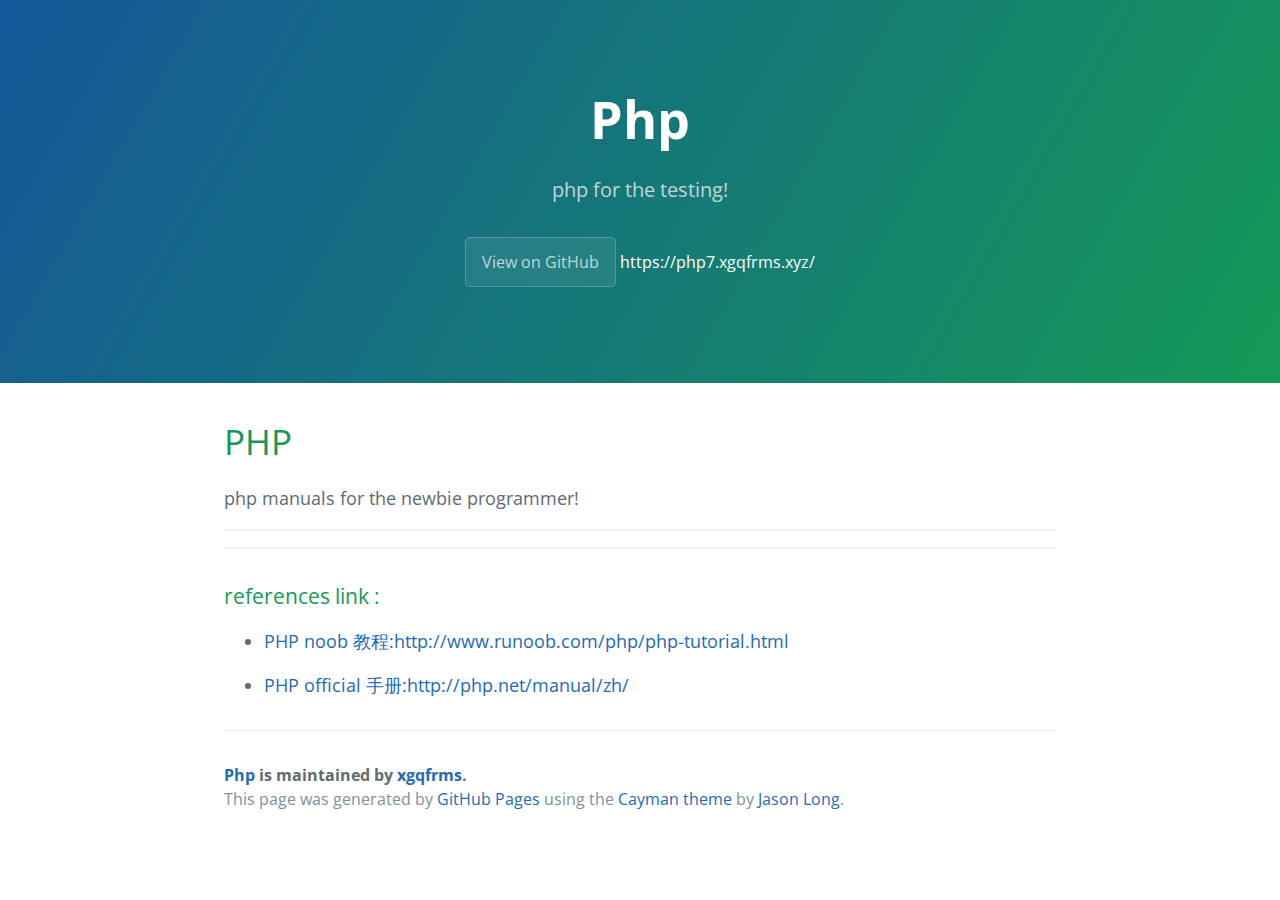
<file: index.html>
<!DOCTYPE html>
<html lang="en-us">
  <head>
    <meta charset="UTF-8">
    <title>Php by xgqfrms</title>
    <meta name="viewport" content="width=device-width, initial-scale=1">
    <link rel="stylesheet" type="text/css" href="stylesheets/normalize.css" media="screen">
    <link href='https://fonts.googleapis.com/css?family=Open+Sans:400,700' rel='stylesheet' type='text/css'>
    <link rel="stylesheet" type="text/css" href="stylesheets/stylesheet.css" media="screen">
    <link rel="stylesheet" type="text/css" href="stylesheets/github-light.css" media="screen">
  </head>
  <body>
    <section class="page-header">
      <h1 class="project-name">Php</h1>
      <h2 class="project-tagline">php for the testing!</h2>
      <a href="https://github.com/xgqfrms/PHP" class="btn">View on GitHub</a>
      https://php7.xgqfrms.xyz/
    </section>

    <section class="main-content">
      <h1>
<a id="php" class="anchor" href="#php" aria-hidden="true"><span aria-hidden="true" class="octicon octicon-link"></span></a>PHP</h1>

<p>php manuals for the newbie programmer!  </p>

<hr>

<hr>

<h3>
<a id="references-link-" class="anchor" href="#references-link-" aria-hidden="true"><span aria-hidden="true" class="octicon octicon-link"></span></a>references link :</h3>

<ul>
<li><p><a href="http://www.runoob.com/php/php-tutorial.html">PHP noob 教程:http://www.runoob.com/php/php-tutorial.html</a>  </p></li>
<li><p><a href="http://php.net/manual/zh/">PHP official 手册:http://php.net/manual/zh/</a></p></li>
</ul>

      <footer class="site-footer">
        <span class="site-footer-owner"><a href="https://github.com/xgqfrms/PHP">Php</a> is maintained by <a href="https://github.com/xgqfrms">xgqfrms</a>.</span>

        <span class="site-footer-credits">This page was generated by <a href="https://pages.github.com">GitHub Pages</a> using the <a href="https://github.com/jasonlong/cayman-theme">Cayman theme</a> by <a href="https://twitter.com/jasonlong">Jason Long</a>.</span>
      </footer>

    </section>

  
  </body>
</html>
</file>
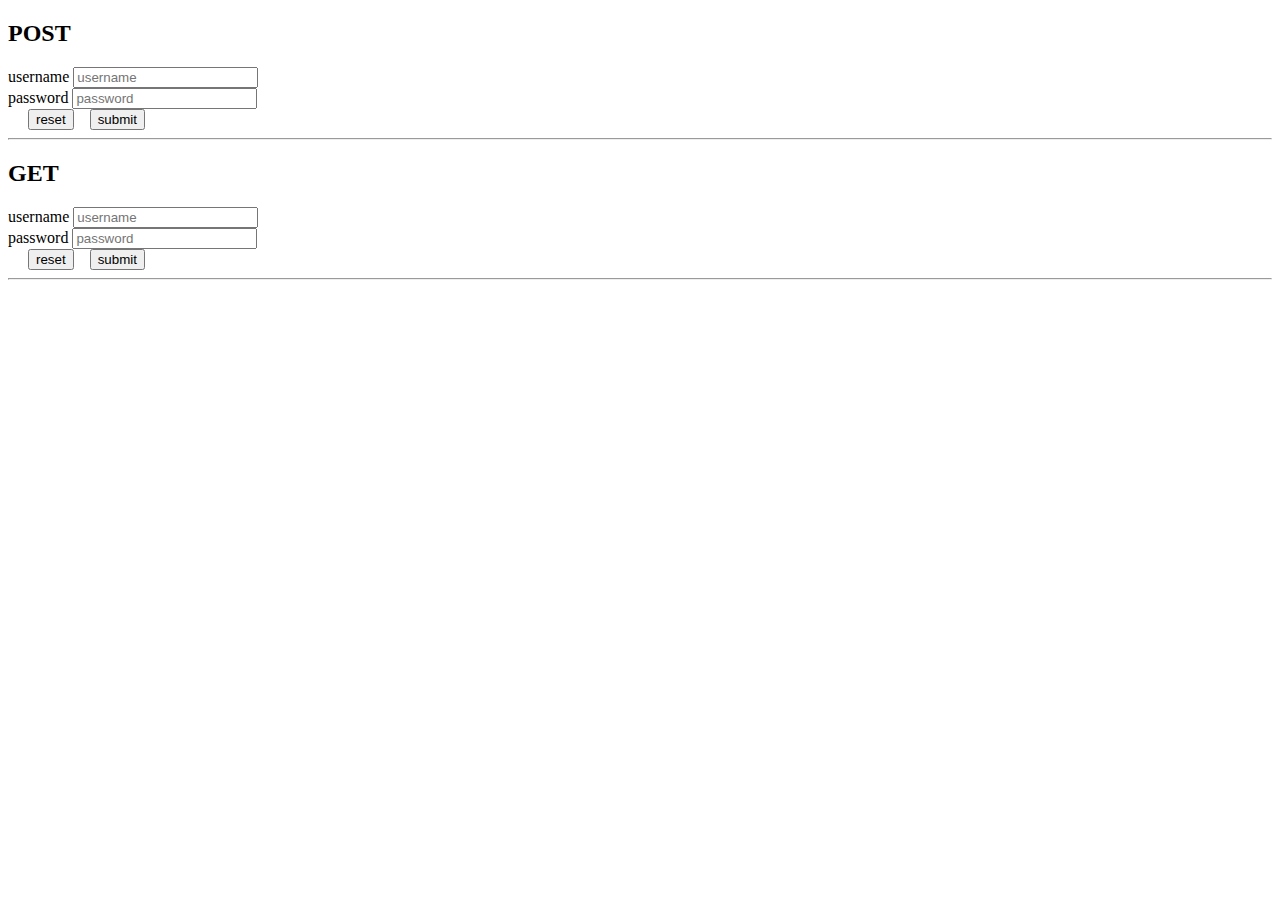
<file: html/form.html>
<!DOCTYPE html>
<html lang="en">
<head>
	<meta charset="UTF-8">
	<title>form for POST & GET</title>
	<meta name="keyword" content="http://www.diffen.com/difference/GET_(HTTP)_vs_POST_(HTTP)">
	<meta name="reference" content="http://www.runoob.com/w3cnote/meta.html">
</head>
<body>
    <h2>POST </h2>
	<!-- <form action="form1.php" method="POST" target="_blank" > -->
	<form action="form.php" method="post" target="_blank" >
	    <label for="">username</label>
		<input type="text" name="username" placeholder="username" /><br/>
		<label for="">password</label>
		<input type="password" name="password" placeholder="password" /><br/>
		<label for="">&nbsp;&nbsp;&nbsp;&nbsp;</label>
		<input type="reset" value="reset">
		<span>&nbsp;&nbsp;</span>
		<input type="submit" value="submit">
	</form>
	<hr/>
	<h2>GET </h2>
	<form action="form.php" method="GET" target="_blank">
	<!-- <form action="xx.xxx" method="get" target="_blank"> -->
	    <label for="">username</label>
		<input type="text" name="username" placeholder="username" /><br/>
		<label for="">password</label>
		<input type="password" name="password" placeholder="password" /><br/>
		<label for="">&nbsp;&nbsp;&nbsp;&nbsp;</label>
		<input type="reset" value="reset">
		<span>&nbsp;&nbsp;</span>
		<input type="submit" value="submit">
	</form>
	<hr/>
	<!-- error : input without name 属性-->
<!-- 	<h2>POST </h2>
	<form action="form.php" method="post" target="_blank" >
	    <label for="">username</label>
		<input type="text" placeholder="username" /><br/>
		<label for="">password</label>
		<input type="password" placeholder="password" /><br/>
		<label for="">&nbsp;&nbsp;&nbsp;&nbsp;</label>
		<input type="reset" value="reset">
		<span>&nbsp;&nbsp;</span>
		<input type="submit" value="submit">
	</form>
	<hr/>
	<h2>GET </h2>
	<form action="form.php" method="GET" target="_blank">
	    <label for="">username</label>
		<input type="text" placeholder="username" /><br/>
		<label for="">password</label>
		<input type="password" placeholder="password" /><br/>
		<label for="">&nbsp;&nbsp;&nbsp;&nbsp;</label>
		<input type="reset" value="reset">
		<span>&nbsp;&nbsp;</span>
		<input type="submit" value="submit">
	</form> -->
</body>
</html>

<!-- 
 method 不区分大小写！

 method="get"  method="post" 正确！

 method="POST" method="GET"  正确！

 -->


<!-- 

post get error！

input name 属性 不可以少！

 -->
</file>
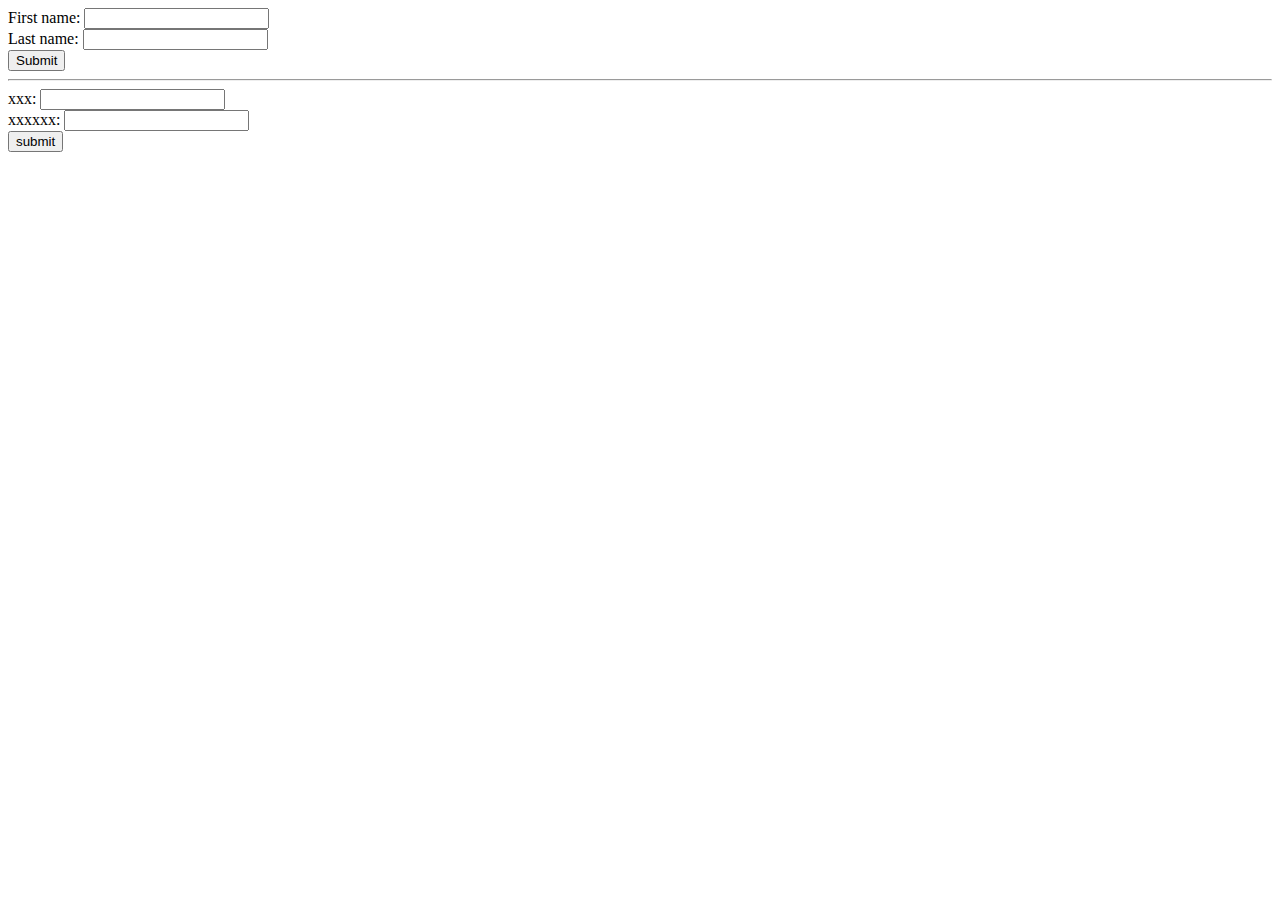
<file: html/form1.html>
<!DOCTYPE html>
<html lang="en">
<head>
	<meta charset="UTF-8">
	<title>form 1</title>
</head>
<body>
	<form action="xxxxx.xxxxxx" method="get" target="_blank">
	  First name: <input type="text" name="fname"><br>
	  Last name: <input type="text" name="lname"><br>
	  <input type="submit" value="Submit">
	</form>
	<hr>
	<form action="xxx.xxx">
		xxx: <input type="text" name="xxx"><br>
		xxxxxx: <input type="text"><br>
		<input type="submit" value="submit">
	</form>
</body>
</html>

<!-- 

post get error！

input name 属性 不可以少！

 -->
</file>
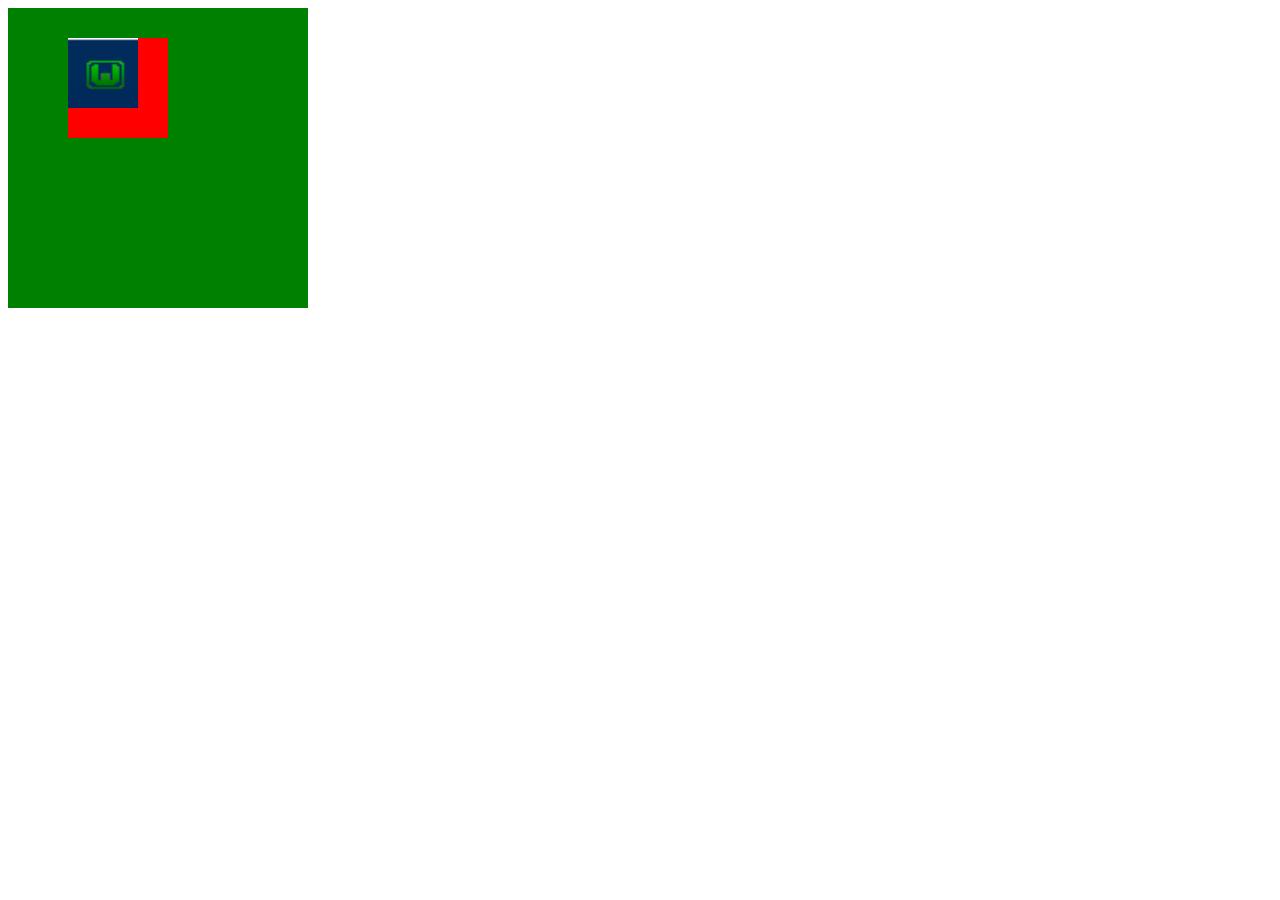
<file: html/html5.html>
<!document html>
<html>
<head>
<meta content="ui-header-logo.png" itemprop="image">
<link href="googleg_lodp.ico" rel="shortcut icon">

<meta  charset="utf-8">
<style type="text/css">

/*link rel="icon" type="image/x-icon" href="googleg_lodp.ico"*/
/*link rel="shortcut icon" href="googleg_lodp.ico" */
img{
	width:70px;
	height:70px;
}
/*css 默认 position：relative*/
.img{
	position:absolute;
	margin: 30px 60px;
	width:100px;
	height:100px;
	background:red;
}
#container{
	width:300px;
	height:300px;
	background:green;
}
</style>
</head>
<body>
<div id="container">
<div class="img">
<img src="green.png" alt="success" />
</div></div>
<?php
echo "wwwRoot success!";
/*
phpinfo();
*/

/*"" 与 "" 嵌套使用，防止匹配error！*/
?>

</body>
</html>
</file>
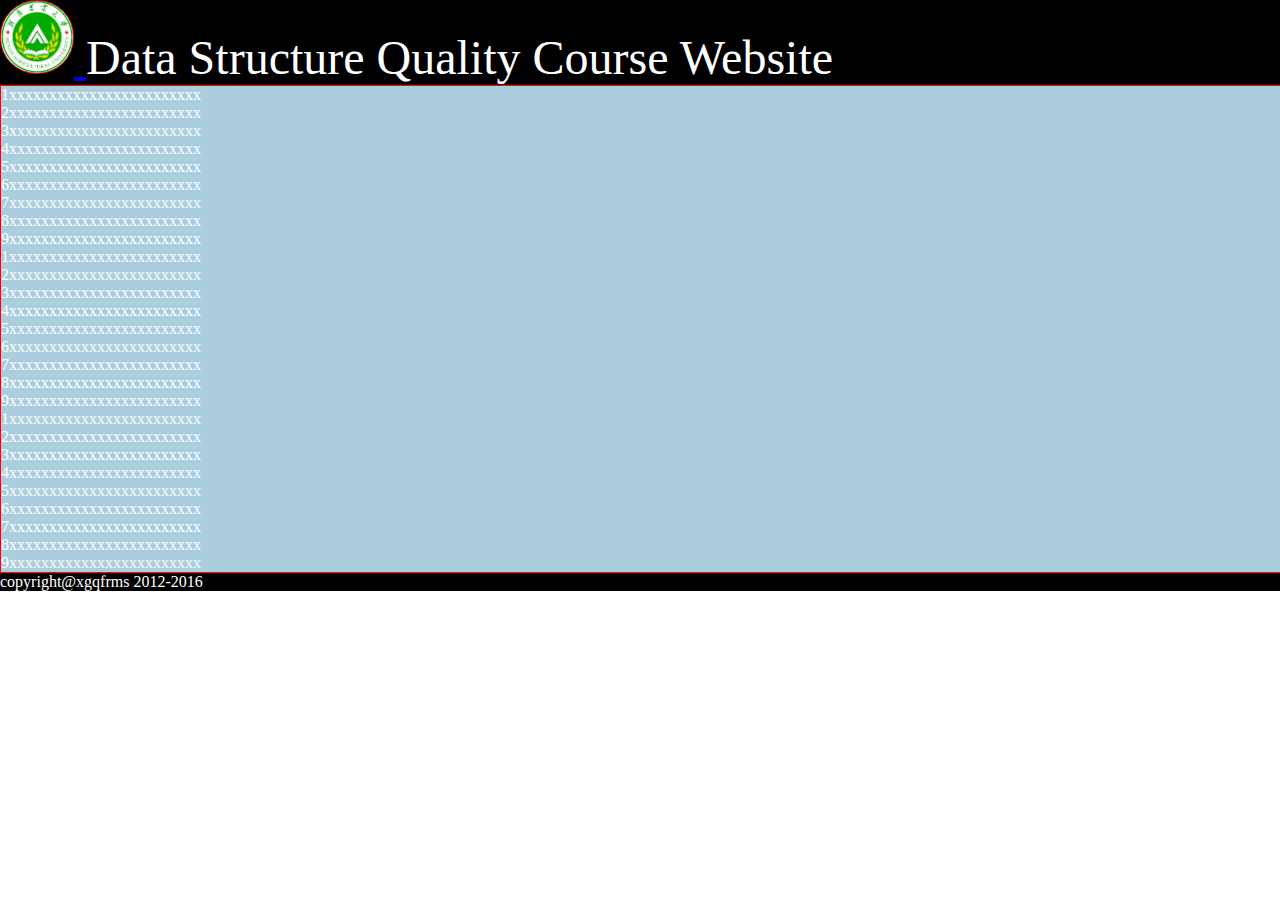
<file: DataStructure/html/test.html>
<!DOCTYPE html>
<html lang="en">
<head>
	<meta charset="UTF-8">
	<meta name="keywords" content="DSQCW,Data Structure Quality Course Website">
	<meta name="description" content="DSQCW:Data Structure Quality Course Website. It is a free Website for anybody who wants to learn Data Structure!">
	<meta name="author" content="xgqfrms 2016">
	<meta name="generator" content="Sublime Text3 && WAMP || LAMP">
	<!-- <meta http-equiv="refresh" content="3; url=new/html/register.html"> -->	
	<!-- Browser Compatiable -->
    <meta http-equiv="X-UA-Compatible" content="chrome=1"/>
    <meta http-equiv="X-UA-Compatible" content="IE=Edge"/>	
    <meta name="viewport" content="width=device-width,initial-scale=1,user-scalable=no"/>
	<title>test for pdo swiftmailer</title>
	<link rel="stylesheet" href="../css/001.css"  media="screen">
	
</head>
<body>
<div class="d_container">
	<header>
    	<div class="d_header" id="d_header">
    		<a href="http://www.henau.edu.cn/index.html" target="_blank">
    		    <img src="../php/images/favicon_henau.png" alt="logo.png"/>
    		</a>
            <span>
                Data Structure Quality Course Website
            </span>
    	</div>
    </header>
	<div class="d_body" id="d_cbody">
		<div >
			<p>1xxxxxxxxxxxxxxxxxxxxxxxx</p>
			<p>2xxxxxxxxxxxxxxxxxxxxxxxx</p>
			<p>3xxxxxxxxxxxxxxxxxxxxxxxx</p>
			<p>4xxxxxxxxxxxxxxxxxxxxxxxx</p>
			<p>5xxxxxxxxxxxxxxxxxxxxxxxx</p>
			<p>6xxxxxxxxxxxxxxxxxxxxxxxx</p>
			<p>7xxxxxxxxxxxxxxxxxxxxxxxx</p>
			<p>8xxxxxxxxxxxxxxxxxxxxxxxx</p>
			<p>9xxxxxxxxxxxxxxxxxxxxxxxx</p>
			<p>1xxxxxxxxxxxxxxxxxxxxxxxx</p>
			<p>2xxxxxxxxxxxxxxxxxxxxxxxx</p>
			<p>3xxxxxxxxxxxxxxxxxxxxxxxx</p>
			<p>4xxxxxxxxxxxxxxxxxxxxxxxx</p>
			<p>5xxxxxxxxxxxxxxxxxxxxxxxx</p>
			<p>6xxxxxxxxxxxxxxxxxxxxxxxx</p>
			<p>7xxxxxxxxxxxxxxxxxxxxxxxx</p>
			<p>8xxxxxxxxxxxxxxxxxxxxxxxx</p>
			<p>9xxxxxxxxxxxxxxxxxxxxxxxx</p>
			<p>1xxxxxxxxxxxxxxxxxxxxxxxx</p>
			<p>2xxxxxxxxxxxxxxxxxxxxxxxx</p>
			<p>3xxxxxxxxxxxxxxxxxxxxxxxx</p>
			<p>4xxxxxxxxxxxxxxxxxxxxxxxx</p>
			<p>5xxxxxxxxxxxxxxxxxxxxxxxx</p>
			<p>6xxxxxxxxxxxxxxxxxxxxxxxx</p>
			<p>7xxxxxxxxxxxxxxxxxxxxxxxx</p>
			<p>8xxxxxxxxxxxxxxxxxxxxxxxx</p>
			<p>9xxxxxxxxxxxxxxxxxxxxxxxx</p>
		</div>
	</div>
	<footer>
		<div class="d_footer" id="d_footer">
			<span>copyright@xgqfrms 2012-2016</span>
		</div>
	</footer>
	<div class="d_js">
	</div>
</div>
</body>
</html>
</file>
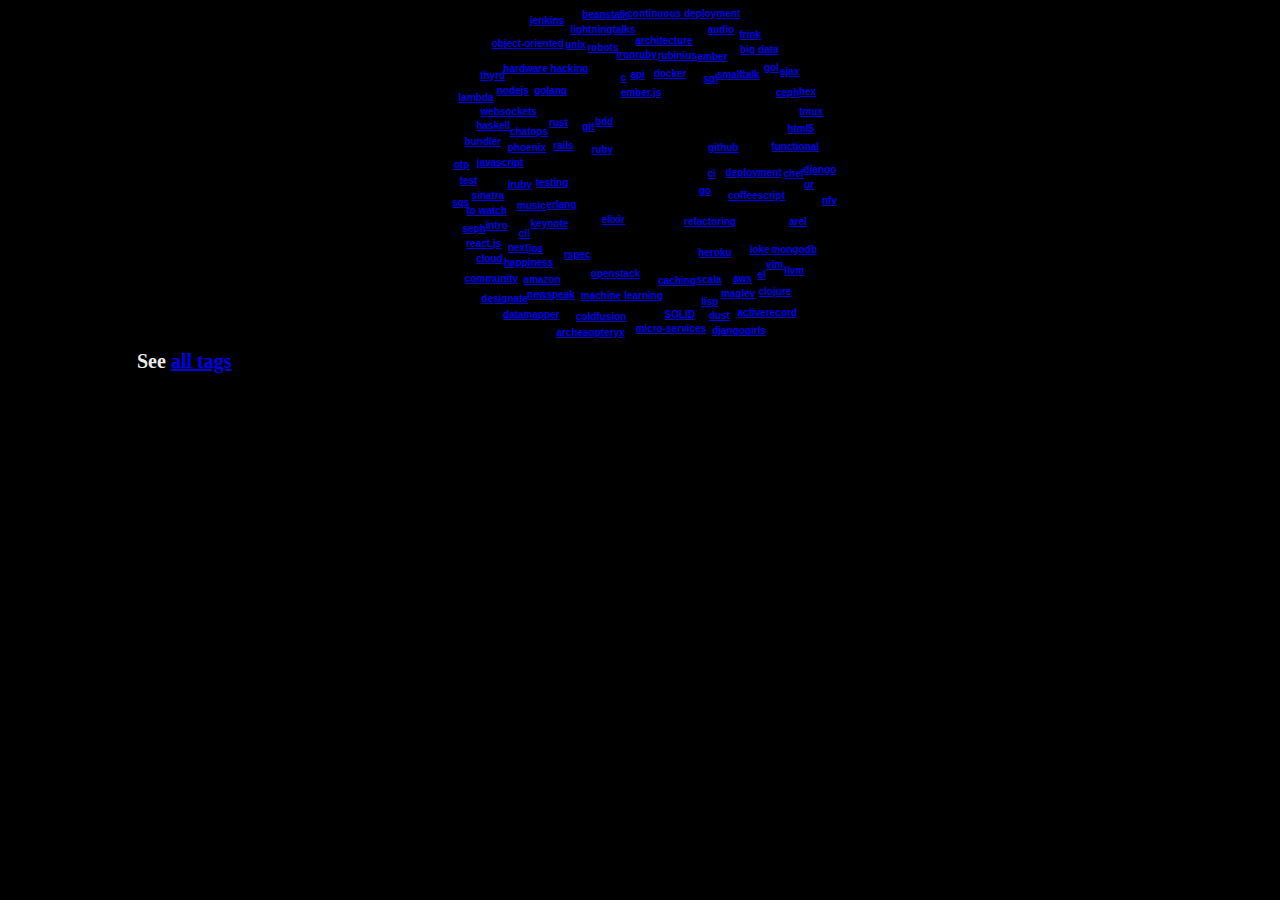
<file: DataStructure/validtionpicture/tag-cloud.html>
<!DOCTYPE html>
<html lang="en">
<head>
    <meta charset="UTF-8">
    <title></title>
    <style type="text/css">
        *{
            margin: 0;
            padding: 0;
        }
        body{
            background-color: #000000;
			margin: 0;
            padding-left: 10px;
			font-family: "Shadows Into Light",cursive;
			/*font-family: "Shadows Into Light",cursive; */
	       font-size: 20px;
	       color: #EBEBEB;
	       font-weight: bold;
        }
	    .tag-cloud {
    margin: 0px auto;
    width: 80%;
    height: 350px;
}
#tag-cloud {
    width: 100%;
    height: 100%;
    margin: 0px auto;
}
div.jqcloud {
    color: #933;
	font-family: "Open Sans",sans-serif;
	overflow: hidden;
position: relative;
color: #09F;
font-family: "Helvetica","Arial",sans-serif;
font-size: 10px;
line-height: normal;
box-sizing: border-box;
}
element {
    width: 388px;
    height: 350px;
}

    </style>
</head>
<body>


<div class="tag-cloud">
<div style="width: 388px; height: 350px;" class="jqcloud" id="tag-cloud">
<span style="position: absolute; left: 140.5px; top: 144px;" class="w10" id="tag-cloud_word_0"><a href="/tags/5">ruby</a></span>
<span style="position: absolute; left: 150.633px; top: 213.963px;" class="w7" id="tag-cloud_word_1"><a href="/tags/40">elixir</a></span>
<span style="position: absolute; left: 169.88px; top: 86.7938px;" class="w7" id="tag-cloud_word_2"><a href="/tags/127">ember.js</a></span>
<span style="position: absolute; left: 247.942px; top: 184.99px;" class="w4" id="tag-cloud_word_3"><a href="/tags/16">go</a></span>
<span style="position: absolute; left: 83.3677px; top: 85.3469px;" class="w4" id="tag-cloud_word_4"><a href="/tags/65">golang</a></span>
<span style="position: absolute; left: 232.996px; top: 216.088px;" class="w3" id="tag-cloud_word_5"><a href="/tags/115">refactoring</a></span>
<span style="position: absolute; left: 257.181px; top: 142.062px;" class="w3" id="tag-cloud_word_6"><a href="/tags/2">github</a></span>
<span style="position: absolute; left: 79.782px; top: 217.713px;" class="w3" id="tag-cloud_word_7"><a href="/tags/4">keynote</a></span>
<span style="position: absolute; left: 102.253px; top: 139.885px;" class="w3" id="tag-cloud_word_8"><a href="/tags/48">rails</a></span>
<span style="position: absolute; left: 95.5834px; top: 198.868px;" class="w2" id="tag-cloud_word_9"><a href="/tags/9">erlang</a></span>
<span style="position: absolute; left: 139.82px; top: 268.313px;" class="w2" id="tag-cloud_word_10"><a href="/tags/21">openstack</a></span>
<span style="position: absolute; left: 84.7214px; top: 177.413px;" class="w2" id="tag-cloud_word_11"><a href="/tags/85">testing</a></span>
<span style="position: absolute; left: 202.898px; top: 67.8818px;" class="w2" id="tag-cloud_word_12"><a href="/tags/113">docker</a></span>
<span style="position: absolute; left: 129.843px; top: 289.754px;" class="w2" id="tag-cloud_word_13"><a href="/tags/123">machine learning</a></span>
<span style="position: absolute; left: 98.0884px; top: 116.618px;" class="w2" id="tag-cloud_word_14"><a href="/tags/155">rust</a></span>
<span style="position: absolute; left: 112.924px; top: 248.545px;" class="w2" id="tag-cloud_word_15"><a href="/tags/91">rspec</a></span>
<span style="position: absolute; left: 277.372px; top: 189.603px;" class="w2" id="tag-cloud_word_16"><a href="/tags/118">coffeescript</a></span>
<span style="position: absolute; left: 247.311px; top: 247.368px;" class="w2" id="tag-cloud_word_17"><a href="/tags/44">heroku</a></span>
<span style="position: absolute; left: 52.3678px; top: 62.9256px;" class="w2" id="tag-cloud_word_18"><a href="/tags/13">hardware hacking</a></span>
<span style="position: absolute; left: 25.8631px; top: 157.466px;" class="w2" id="tag-cloud_word_19"><a href="/tags/20">javascript</a></span>
<span style="position: absolute; left: 274.618px; top: 166.531px;" class="w1" id="tag-cloud_word_20"><a href="/tags/25">deployment</a></span>
<span style="position: absolute; left: 165.498px; top: 48.8065px;" class="w1" id="tag-cloud_word_21"><a href="/tags/12">ironruby</a></span>
<span style="position: absolute; left: 66.0121px; top: 200.095px;" class="w1" id="tag-cloud_word_22"><a href="/tags/97">music</a></span>
<span style="position: absolute; left: 56.7714px; top: 141.558px;" class="w1" id="tag-cloud_word_23"><a href="/tags/159">phoenix</a></span>
<span style="position: absolute; left: 29.4705px; top: 106.278px;" class="w1" id="tag-cloud_word_24"><a href="/tags/36">websockets</a></span>
<span style="position: absolute; left: 207.228px; top: 274.711px;" class="w1" id="tag-cloud_word_25"><a href="/tags/158">caching</a></span>
<span style="position: absolute; left: 58.9292px; top: 125.563px;" class="w1" id="tag-cloud_word_26"><a href="/tags/6">chatops</a></span>
<span style="position: absolute; left: 320.339px; top: 140.665px;" class="w1" id="tag-cloud_word_27"><a href="/tags/106">functional</a></span>
<span style="position: absolute; left: 131.191px; top: 120.814px;" class="w1" id="tag-cloud_word_28"><a href="/tags/1">git</a></span>
<span style="position: absolute; left: 136.386px; top: 42.4993px;" class="w1" id="tag-cloud_word_29"><a href="/tags/99">robots</a></span>
<span style="position: absolute; left: 265.884px; top: 68.7246px;" class="w1" id="tag-cloud_word_30"><a href="/tags/33">smalltalk</a></span>
<span style="position: absolute; left: 72.5966px; top: 273.7px;" class="w1" id="tag-cloud_word_31"><a href="/tags/18">amazon</a></span>
<span style="position: absolute; left: 179.527px; top: 68.698px;" class="w1" id="tag-cloud_word_32"><a href="/tags/96">api</a></span>
<span style="position: absolute; left: 332.549px; top: 168.405px;" class="w1" id="tag-cloud_word_33"><a href="/tags/42">chef</a></span>
<span style="position: absolute; left: 246.541px; top: 51.4018px;" class="w1" id="tag-cloud_word_34"><a href="/tags/120">ember</a></span>
<span style="position: absolute; left: 56.711px; top: 179.486px;" class="w1" id="tag-cloud_word_35"><a href="/tags/29">jruby</a></span>
<span style="position: absolute; left: 269.921px; top: 287.724px;" class="w1" id="tag-cloud_word_36"><a href="/tags/31">maglev</a></span>
<span style="position: absolute; left: 206.679px; top: 49.7862px;" class="w1" id="tag-cloud_word_37"><a href="/tags/30">rubinius</a></span>
<span style="position: absolute; left: 213.548px; top: 308.987px;" class="w1" id="tag-cloud_word_38"><a href="/tags/84">SOLID</a></span>
<span style="position: absolute; left: 252.257px; top: 72.9399px;" class="w1" id="tag-cloud_word_39"><a href="/tags/14">sql</a></span>
<span style="position: absolute; left: 184.519px; top: 35.4895px;" class="w1" id="tag-cloud_word_40"><a href="/tags/3">architecture</a></span>
<span style="position: absolute; left: 338.208px; top: 215.573px;" class="w1" id="tag-cloud_word_41"><a href="/tags/90">arel</a></span>
<span style="position: absolute; left: 282.153px; top: 272.877px;" class="w1" id="tag-cloud_word_42"><a href="/tags/75">aws</a></span>
<span style="position: absolute; left: 144.132px; top: 116.184px;" class="w1" id="tag-cloud_word_43"><a href="/tags/93">bdd</a></span>
<span style="position: absolute; left: 256.513px; top: 168.099px;" class="w1" id="tag-cloud_word_44"><a href="/tags/59">ci</a></span>
<span style="position: absolute; left: 124.922px; top: 310.804px;" class="w1" id="tag-cloud_word_45"><a href="/tags/39">coldfusion</a></span>
<span style="position: absolute; left: 176.523px; top: 8.031px;" class="w1" id="tag-cloud_word_46"><a href="/tags/79">continuous deployment</a></span>
<span style="position: absolute; left: 52.978px; top: 256.848px;" class="w1" id="tag-cloud_word_47"><a href="/tags/89">happiness</a></span>
<span style="position: absolute; left: 336.473px; top: 122.584px;" class="w1" id="tag-cloud_word_48"><a href="/tags/38">html5</a></span>
<span style="position: absolute; left: 34.5545px; top: 220.307px;" class="w1" id="tag-cloud_word_49"><a href="/tags/94">intro</a></span>
<span style="position: absolute; left: 298.882px; top: 244.25px;" class="w1" id="tag-cloud_word_50"><a href="/tags/66">ioke</a></span>
<span style="position: absolute; left: 119.47px; top: 23.7308px;" class="w1" id="tag-cloud_word_51"><a href="/tags/117">lightningtalks</a></span>
<span style="position: absolute; left: 184.674px; top: 323.093px;" class="w1" id="tag-cloud_word_52"><a href="/tags/88">micro-services</a></span>
<span style="position: absolute; left: 320.513px; top: 243.651px;" class="w1" id="tag-cloud_word_53"><a href="/tags/112">mongodb</a></span>
<span style="position: absolute; left: 76.1106px; top: 288.915px;" class="w1" id="tag-cloud_word_54"><a href="/tags/72">newspeak</a></span>
<span style="position: absolute; left: 45.8587px; top: 84.8357px;" class="w1" id="tag-cloud_word_55"><a href="/tags/51">nodejs</a></span>
<span style="position: absolute; left: 40.7018px; top: 38.3749px;" class="w1" id="tag-cloud_word_56"><a href="/tags/138">object-oriented</a></span>
<span style="position: absolute; left: 15.2292px; top: 237.907px;" class="w1" id="tag-cloud_word_57"><a href="/tags/142">react.js</a></span>
<span style="position: absolute; left: 245.606px; top: 273.894px;" class="w1" id="tag-cloud_word_58"><a href="/tags/78">scala</a></span>
<span style="position: absolute; left: 20.5851px; top: 189.578px;" class="w1" id="tag-cloud_word_59"><a href="/tags/45">sinatra</a></span>
<span style="position: absolute; left: 348.291px; top: 106.228px;" class="w1" id="tag-cloud_word_60"><a href="/tags/80">tmux</a></span>
<span style="position: absolute; left: 15.4845px; top: 204.948px;" class="w1" id="tag-cloud_word_61"><a href="/tags/140">to watch</a></span>
<span style="position: absolute; left: 114.176px; top: 39.0057px;" class="w1" id="tag-cloud_word_62"><a href="/tags/128">unix</a></span>
<span style="position: absolute; left: 315.098px; top: 259.259px;" class="w1" id="tag-cloud_word_63"><a href="/tags/81">vim</a></span>
<span style="position: absolute; left: 286.576px; top: 306.512px;" class="w1" id="tag-cloud_word_65"><a href="/tags/152">activerecord</a></span>
<span style="position: absolute; left: 329.04px; top: 66.3331px;" class="w1" id="tag-cloud_word_66"><a href="/tags/166">ajax</a></span>
<span style="position: absolute; left: 105.403px; top: 326.743px;" class="w1" id="tag-cloud_word_67"><a href="/tags/101">archeaopteryx</a></span>
<span style="position: absolute; left: 256.712px; top: 24.0225px;" class="w1" id="tag-cloud_word_69"><a href="/tags/126">audio</a></span>
<span style="position: absolute; left: 131.291px; top: 8.66411px;" class="w1" id="tag-cloud_word_70"><a href="/tags/50">beanstalk</a></span>
<span style="position: absolute; left: 289.304px; top: 43.9235px;" class="w1" id="tag-cloud_word_71"><a href="/tags/15">big data</a></span>
<span style="position: absolute; left: 13.5671px; top: 136.398px;" class="w1" id="tag-cloud_word_72"><a href="/tags/27">bundler</a></span>
<span style="position: absolute; left: 169.842px; top: 72.467px;" class="w1" id="tag-cloud_word_73"><a href="/tags/150">c</a></span>
<span style="position: absolute; left: 325.013px; top: 87.398px;" class="w1" id="tag-cloud_word_74"><a href="/tags/58">ceph</a></span>
<span style="position: absolute; left: 67.8299px; top: 227.891px;" class="w1" id="tag-cloud_word_75"><a href="/tags/129">cli</a></span>
<span style="position: absolute; left: 307.633px; top: 286.321px;" class="w1" id="tag-cloud_word_76"><a href="/tags/131">clojure</a></span>
<span style="position: absolute; left: 25.17px; top: 252.978px;" class="w1" id="tag-cloud_word_77"><a href="/tags/77">cloud</a></span>
<span style="position: absolute; left: 13.8405px; top: 273.085px;" class="w1" id="tag-cloud_word_80"><a href="/tags/83">community</a></span>
<span style="position: absolute; left: 52.0571px; top: 309.227px;" class="w1" id="tag-cloud_word_86"><a href="/tags/46">datamapper</a></span>
<span style="position: absolute; left: 30.3589px; top: 293.355px;" class="w1" id="tag-cloud_word_88"><a href="/tags/55">designate</a></span>
<span style="position: absolute; left: 352.591px; top: 164.241px;" class="w1" id="tag-cloud_word_90"><a href="/tags/164">django</a></span>
<span style="position: absolute; left: 261.185px; top: 325.402px;" class="w1" id="tag-cloud_word_91"><a href="/tags/165">djangogirls</a></span>
<span style="position: absolute; left: 257.912px; top: 309.747px;" class="w1" id="tag-cloud_word_92"><a href="/tags/11">dust</a></span>
<span style="position: absolute; left: 306.382px; top: 269.492px;" class="w1" id="tag-cloud_word_93"><a href="/tags/139">el</a></span>
<span style="position: absolute; left: 288.493px; top: 29.1299px;" class="w1" id="tag-cloud_word_95"><a href="/tags/71">frink</a></span>
<span style="position: absolute; left: 313.016px; top: 62.1447px;" class="w1" id="tag-cloud_word_97"><a href="/tags/111">gol</a></span>
<span style="position: absolute; left: 25.4291px; top: 119.772px;" class="w1" id="tag-cloud_word_98"><a href="/tags/103">haskell</a></span>
<span style="position: absolute; left: 347.988px; top: 86.402px;" class="w1" id="tag-cloud_word_99"><a href="/tags/135">hex</a></span>
<span style="position: absolute; left: 77.9022px; top: 243.346px;" class="w1" id="tag-cloud_word_101"><a href="/tags/132">ios</a></span>
<span style="position: absolute; left: 78.9834px; top: 14.5322px;" class="w1" id="tag-cloud_word_103"><a href="/tags/76">jenkins</a></span>
<span style="position: absolute; left: 7.58417px; top: 92.212px;" class="w1" id="tag-cloud_word_105"><a href="/tags/105">lambda</a></span>
<span style="position: absolute; left: 250.226px; top: 295.95px;" class="w1" id="tag-cloud_word_107"><a href="/tags/73">lisp</a></span>
<span style="position: absolute; left: 333.36px; top: 265.47px;" class="w1" id="tag-cloud_word_108"><a href="/tags/151">llvm</a></span>
<span style="position: absolute; left: 56.9263px; top: 241.687px;" class="w1" id="tag-cloud_word_118"><a href="/tags/134">next</a></span>
<span style="position: absolute; left: 370.987px; top: 194.554px;" class="w1" id="tag-cloud_word_119"><a href="/tags/23">nfv</a></span>
<span style="position: absolute; left: 2.76513px; top: 159.217px;" class="w1" id="tag-cloud_word_123"><a href="/tags/136">otp</a></span>
<span style="position: absolute; left: 11.4896px; top: 222.905px;" class="w1" id="tag-cloud_word_140"><a href="/tags/67">seph</a></span>
<span style="position: absolute; left: 1.28983px; top: 197.42px;" class="w1" id="tag-cloud_word_142"><a href="/tags/74">sqs</a></span>
<span style="position: absolute; left: 8.79042px; top: 175.334px;" class="w1" id="tag-cloud_word_147"><a href="/tags/145">test</a></span>
<span style="position: absolute; left: 29.1874px; top: 69.6374px;" class="w1" id="tag-cloud_word_150"><a href="/tags/68">thyrd</a></span>
<span style="position: absolute; left: 353.143px; top: 179.154px;" class="w1" id="tag-cloud_word_152"><a href="/tags/70">ur</a></span></div>
<div class="small tags-link">
See
<a href="/tags">all tags</a>
</div>
</div>




</body>
</html>
</file>
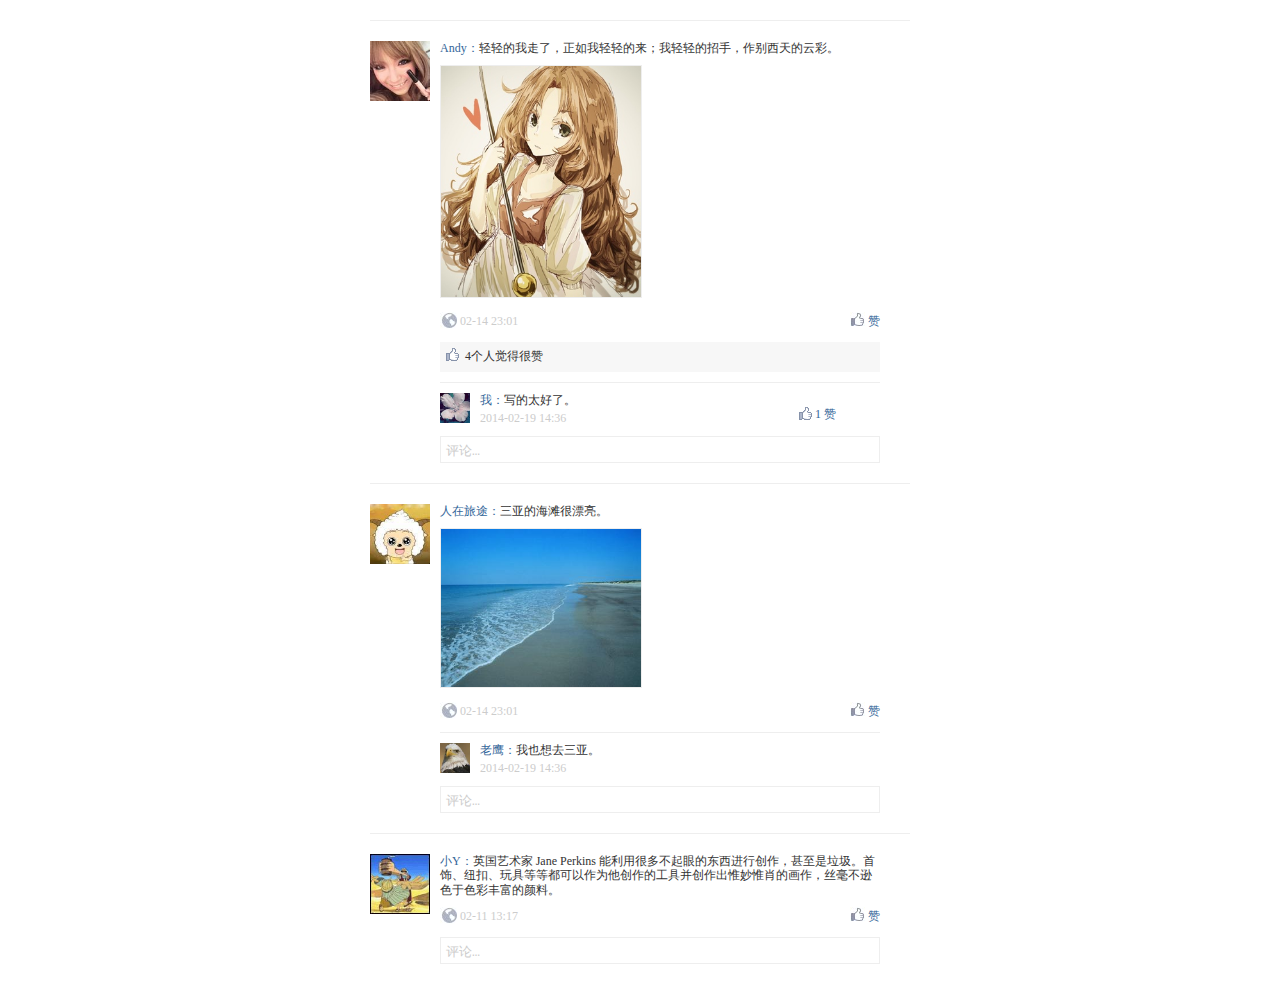
<file: New folder/人人 源代码/demo.html>
<!DOCTYPE html>
<html>
<head>
    <title></title>
    <meta charset="utf-8">
    <style type="text/css">
        body { font-size: 12px; line-height: 120%; text-align: center; color:#333; padding: 20px;}
        a { color: #333; text-decoration: none;}
        a:hover { text-decoration: underline;}
        * { margin: 0; padding: 0; border: none;}
        .clearfix:after { content:"."; display:block; height:0; clear:both; visibility:hidden}
        .clearfix { *height:1%;}
        #list { margin: 0 auto; text-align: left; width: 540px;}
        .box { border-top: 1px solid #eee; position: relative;  width: 540px; padding: 20px 0}
        .box:hover .close { display: block;}
        .close { display: none; top:0px; right: 0px; width: 28px; height: 28px; border: 1px solid #eee; position: absolute; background: #f2f4f7; line-height: 27px; text-align: center;}
        .close:hover { background: #c8d2e2; text-decoration: none;}
        .head { float: left; width: 60px; height: 60px; margin-right: 10px;}
        .content { float: left; width: 440px;}
        .main { margin-bottom: 10px;}
        .txt { margin-bottom: 10px;}
        .user { color: #369; }
        .pic { margin-right: 5px; width: 200px; border: 1px solid #eee;}
        .info { height: 20px; line-height: 19px; font-size: 12px; margin: 0 0 10px 0;}
        .info .time { color: #ccc; float: left; height: 20px; padding-left: 20px; background: url("images/bg1.jpg") no-repeat left top;}
        .info .praise { color: #369; float: right; height: 20px; padding-left: 18px; background: url("images/bg2.jpg") no-repeat left top;}
        .info .praise:hover { text-decoration: underline; background: url("images/bg3.jpg") no-repeat left top;}
        .praises-total { margin: 0 0 10px 0; height: 20px; background: url("images/praise.png") no-repeat 5px 5px rgb(247, 247, 247); padding: 5px 0 5px 25px; line-height: 19px;}
        .comment-box { padding: 10px 0; border-top: 1px solid #eee;}
        .comment-box:hover { background: rgb(247, 247, 247);}
        .comment-box .myhead { float: left; width: 30px; height: 30px; margin-right: 10px;}
        .comment-box .comment-content { float: left; width: 400px; }
        .comment-box .comment-content .comment-time { color: #ccc; margin-top: 3px; line-height: 16px; position: relative;}
        .comment-box .comment-content .comment-praise { display: none; color: #369; padding-left: 17px; height: 20px; background: url("images/praise.png") no-repeat;  position: absolute; bottom: 0px; right: 44px;}
        .comment-box .comment-content .comment-operate { display: none; color: #369; height: 20px;  position: absolute; bottom: 0px; right: 10px;}
        .comment-box .comment-content:hover .comment-praise { display: inline-block;}
        .comment-box .comment-content:hover .comment-operate { display: inline-block;}
        .text-box .comment { border: 1px solid #eee; display: block; height: 15px; width: 428px; padding: 5px; resize: none; color: #ccc}
        .text-box .btn { font-size: 12px; font-weight: bold; display: none; float: right; width: 65px; height: 25px; border: 1px solid #0C528D; color: #fff; background: #4679AC;}
        .text-box .btn-off { border: 1px solid #ccc; color: #ccc; background: #F7F7F7;}
        .text-box .word{ display: none; float: right; margin: 7px 10px 0 0; color: #666;}
        .text-box-on .comment{ height: 50px; color: #333;}
        .text-box-on .btn{ display: inline;}
        .text-box-on .word{ display: inline;}
    </style>
    <script type="text/javascript" src="js/demo.js"></script>
</head>
<body>
    <div id="list">
        <div class="box clearfix">
            <a class="close" href="javascript:;">×</a>
            <img class="head" src="images/1.jpg" alt=""/>
            <div class="content">
                <div class="main">
                    <p class="txt">
                        <span class="user">Andy：</span>轻轻的我走了，正如我轻轻的来；我轻轻的招手，作别西天的云彩。
                    </p>
                    <img class="pic" src="images/img1.jpg" alt=""/>
                </div>
                <div class="info clearfix">
                    <span class="time">02-14 23:01</span>
                    <a class="praise" href="javascript:;">赞</a>
                </div>
                <div class="praises-total" total="4" style="display: block;">4个人觉得很赞</div>
                <div class="comment-list">
                    <div class="comment-box clearfix" user="self">
                        <img class="myhead" src="images/my.jpg" alt=""/>
                        <div class="comment-content">
                            <p class="comment-text"><span class="user">我：</span>写的太好了。</p>
                            <p class="comment-time">
                                2014-02-19 14:36
                                <a href="javascript:;" class="comment-praise" total="1" my="0" style="display: inline-block">1 赞</a>
                                <a href="javascript:;" class="comment-operate">删除</a>
                            </p>
                        </div>
                    </div>
                </div>
                <div class="text-box">
                    <textarea class="comment" autocomplete="off">评论…</textarea>
                    <button class="btn ">回 复</button>
                    <span class="word"><span class="length">0</span>/140</span>
                </div>
            </div>
        </div>

        <div class="box clearfix">
            <a class="close" href="javascript:;">×</a>
            <img class="head" src="images/2.jpg" alt=""/>
            <div class="content">
                <div class="main">
                    <p class="txt">
                        <span class="user">人在旅途：</span>三亚的海滩很漂亮。
                    </p>
                    <img class="pic" src="images/img5.jpg" alt=""/>
                </div>
                <div class="info clearfix">
                    <span class="time">02-14 23:01</span>
                    <a class="praise" href="javascript:;">赞</a>
                </div>
                <div class="praises-total" total="0" style="display: none;"></div>
                <div class="comment-list">
                    <div class="comment-box clearfix" user="other">
                        <img class="myhead" src="images/4.jpg" alt=""/>
                        <div class="comment-content">
                            <p class="comment-text"><span class="user">老鹰：</span>我也想去三亚。</p>
                            <p class="comment-time">
                                2014-02-19 14:36
                                <a href="javascript:;" class="comment-praise" total="0" my="0">赞</a>
                                <a href="javascript:;" class="comment-operate">回复</a>
                            </p>
                        </div>
                    </div>
                </div>
                <div class="text-box">
                    <textarea class="comment" autocomplete="off">评论…</textarea>
                    <button class="btn ">回 复</button>
                    <span class="word"><span class="length">0</span>/140</span>
                </div>
            </div>
        </div>

        <div class="box clearfix">
            <a class="close" href="javascript:;">×</a>
            <img class="head" src="images/3.jpg" alt=""/>
            <div class="content">
                <div class="main">
                    <p class="txt">
                        <span class="user">小Y：</span>英国艺术家 Jane Perkins 能利用很多不起眼的东西进行创作，甚至是垃圾。首饰、纽扣、玩具等等都可以作为他创作的工具并创作出惟妙惟肖的画作，丝毫不逊色于色彩丰富的颜料。
                    </p>
                </div>
                <div class="info clearfix">
                    <span class="time">02-11 13:17</span>
                    <a class="praise" href="javascript:;">赞</a>
                </div>
                <div class="praises-total" total="0" style="display: none;"></div>
                <div class="comment-list">

                </div>
                <div class="text-box">
                    <textarea class="comment" autocomplete="off">评论…</textarea>
                    <button class="btn ">回 复</button>
                    <span class="word"><span class="length">0</span>/140</span>
                </div>
            </div>
        </div>
    </div>
</body>
</html>
</file>
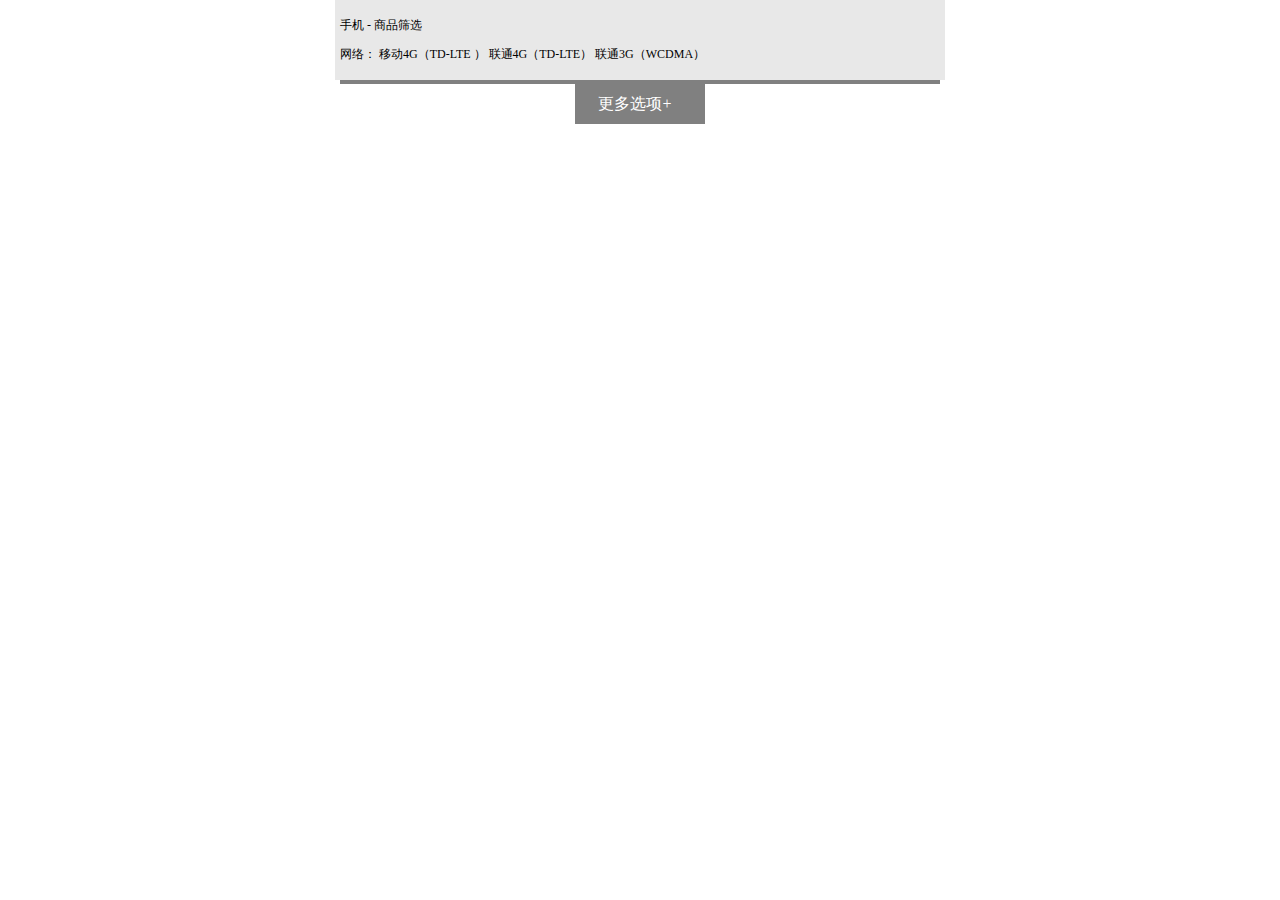
<file: New folder/展开与收起效果（源代码）/Demo1.html>
﻿<!DOCTYPE html PUBLIC "-//W3C//DTD XHTML 1.0 Transitional//EN" "http://www.w3.org/TR/xhtml1/DTD/xhtml1-transitional.dtd">
<html xmlns="http://www.w3.org/1999/xhtml">
<head>
    <meta http-equiv="Content-Type" content="text/html; charset=utf-8" />
    <title></title>
    <style type="text/css">
        body
        {
            margin: 0 auto;
            padding: 0;
        }
        a:focus
        {
            outline: none;
        }
        #pn
        {
            background: #e8e8e8;
            width: 600px;
            display: block;
            margin: 0 auto;
            padding: 5px;
            font-size: 9pt;
            height: auto;
        }
        .slide
        {
            margin: 0;
            padding: 0;
            width: 600px;
            border-top: solid 4px gray;
            margin: 0 auto;
        }
        .btn-slide
        {
            background: gray;
            text-align: center;
            width: 120px;
            height: 30px;
            padding: 10px 10px 0 0;
            margin: 0 auto;
            display: block;
            color: #fff;
            text-decoration: none;
        }
    </style>
    <script type="text/javascript">
        function showdiv() {
            document.getElementById("hpn").style.display = "block";
            //         document.getElementById("pn").style.height='80px';
            document.getElementById("strHref").href = "javascript:hidediv();";
            document.getElementById("strHref").innerHTML = "收起-";
        }
        function hidediv() {
            document.getElementById("hpn").style.display = "none";
            //          document.getElementById("pn").style.height='60px';
            document.getElementById("strHref").href = "javascript:showdiv();";
            document.getElementById("strHref").innerHTML = "更多选项+";
        }
    </script>
</head>
<body>
    <div>
        <div id="pn">
            <p>
                手机 - 商品筛选</p>
            <p>
                网络： 移动4G（TD-LTE ） 联通4G（TD-LTE） 联通3G（WCDMA）
            </p>
            <div id="hpn" style="display: none">
                <p>
                    价格： 5000以上 4000-4999 3000-3999 2000-2999
                </p>
                <p>
                    特点： JDPhone计划 "0"元购机 防水 长待机 1080P全高清屏
                </p>
            </div>
        </div>
        <p class="slide">
            <a href="javascript:showdiv();"  id="strHref" class="btn-slide">更多选项+</a></p>
    </div>
</body>
</html>
</file>
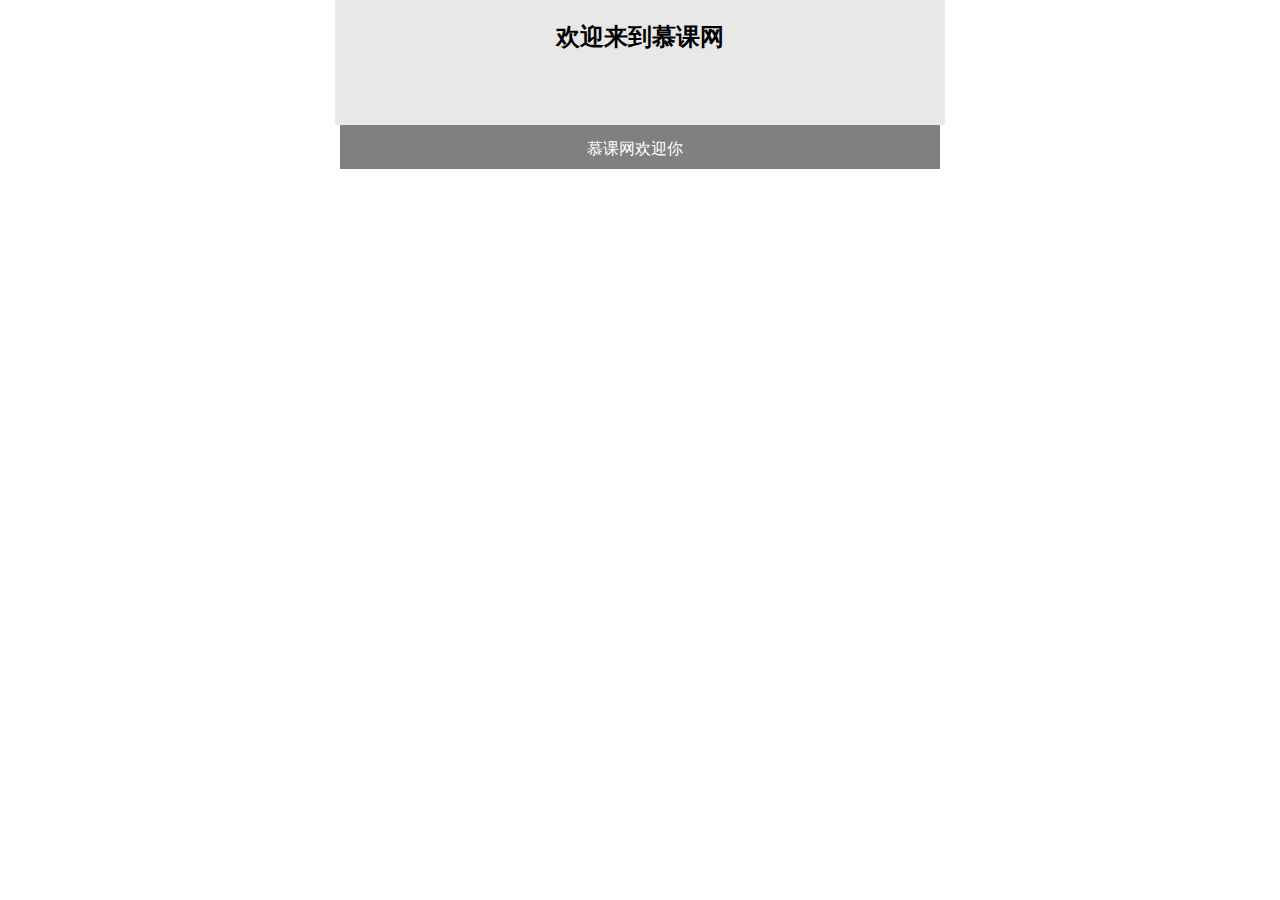
<file: New folder/展开与收起效果（源代码）/Demo2.html>
﻿<!DOCTYPE html PUBLIC "-//W3C//DTD XHTML 1.0 Transitional//EN" "http://www.w3.org/TR/xhtml1/DTD/xhtml1-transitional.dtd">
<html xmlns="http://www.w3.org/1999/xhtml">
<head>
    <meta http-equiv="Content-Type" content="text/html; charset=utf-8" />
    <title>自动展开</title>
    <style type="text/css">
        body
        {
            margin: 0 auto;
            padding: 0;
        }
        a:focus
        {
            outline: none;
        }
        
        #pn
        {
            background: #e8e8e8;
            height: 60px;
            width: 600px;
            display: block;
            margin: 0 auto;
            padding: 5px;
            font-size: 9pt;
            height: auto;
            text-align: center;
        }
        .slide
        {
            margin: 0;
            padding: 0;
            width: 600px;
            border-top: solid 4px gray;
            margin: 0 auto;
        }
        .btn-slide
        {
            background: gray;
            text-align: center;
            width: 590px;
            height: 30px;
            padding: 10px 10px 0 0;
            margin: 0 auto;
            display: block;
            color: #fff;
            text-decoration: none;
        }
    </style>
    <script type="text/javascript">
        var time = 300;
        var h = 0;
        function addCount() {
            if (time > 0) {
                time--;
                h = h + 5;
            }
            else {
                return;
            }
            if (h >= 300)  //高度 
            {
                return;
            }
            else {

                document.getElementById("pn").style.height = h + "px";
            }
            setTimeout("addCount()", 30);
        }
        window.onload = function showAds() {
            addCount();
            setTimeout("noneAds()", 5000); //停留时间自己调了 
        }
        var T = 300;
        var N = 300; //高度 
        function noneAds() {
            if (T > 0) {
                T--;
                N = N - 5;
            }
            else {
                return;
            }
            if (N <= 0) {
                document.getElementById("pn").style.display = "none";
                //document.getElementById("pn").style.height = "30px";
                return;
            }
            else {
                document.getElementById("pn").style.height = N + "px";
            }
            setTimeout("noneAds()", 30);
        } 
    </script>
</head>
<body>
    <div>
        <div id="pn">
            <h1>
                欢迎来到慕课网</h1>
        </div>
        <p class="slide">
            <a href="javascript:showdiv();" id="strHref" class="btn-slide">慕课网欢迎你</a></p>
    </div>
</body>
</html>
</file>
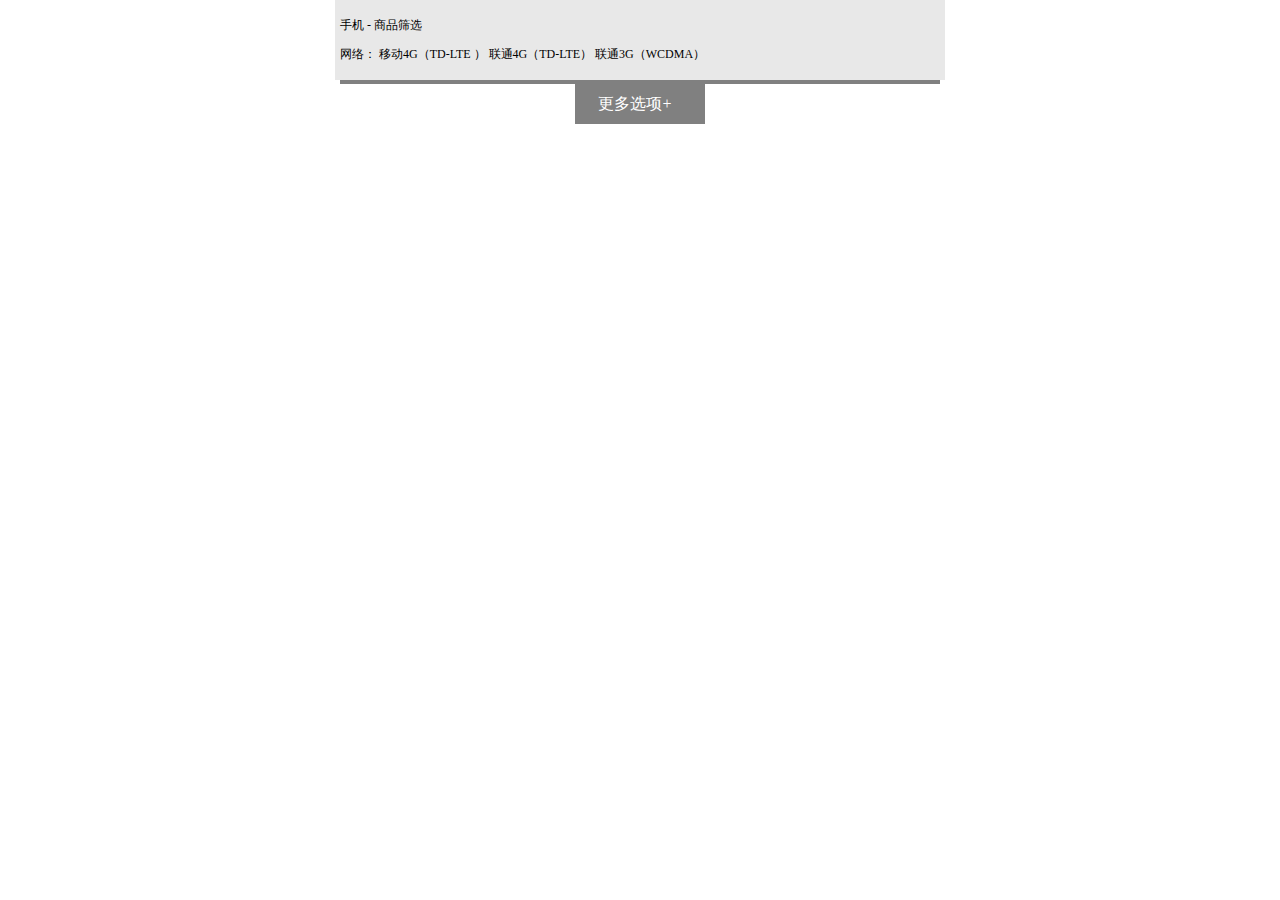
<file: New folder/展开与收起效果（源代码）/Demo3.html>
﻿<!DOCTYPE html PUBLIC "-//W3C//DTD XHTML 1.0 Transitional//EN" "http://www.w3.org/TR/xhtml1/DTD/xhtml1-transitional.dtd">
<html xmlns="http://www.w3.org/1999/xhtml">
<head>
    <title></title>
    <script src="http://libs.baidu.com/jquery/1.10.2/jquery.min.js" type="text/javascript"></script>
    <style type="text/css">
        body
        {
            margin: 0 auto;
            padding: 0;
        }
        a:focus
        {
            outline: none;
        }
        #pn
        {
            background: #e8e8e8;
            width: 600px;
            display: block;
            margin: 0 auto;
            padding: 5px;
            font-size: 9pt;
            height: auto;
        }
        .slide
        {
            margin: 0;
            padding: 0;
            width: 600px;
            border-top: solid 4px gray;
            margin: 0 auto;
        }
        .btn-slide
        {
            background: gray;
            text-align: center;
            width: 120px;
            height: 30px;
            padding: 10px 10px 0 0;
            margin: 0 auto;
            display: block;
            color: #fff;
            text-decoration: none;
        }
    </style>
    <script type="text/javascript">
        $(document).ready(function () {
            $(".btn-slide").click(function () {
                $("#hpn").slideToggle();
            });
        });
    </script>
</head>
<body>
    <div>
        <div id="pn">
            <p>
                手机 - 商品筛选</p>
            <p>
                网络： 移动4G（TD-LTE ） 联通4G（TD-LTE） 联通3G（WCDMA）
            </p>
            <div id="hpn" style="display: none">
                <p>
                    价格： 5000以上 4000-4999 3000-3999 2000-2999
                </p>
                <p>
                    特点： JDPhone计划 "0"元购机 防水 长待机 1080P全高清屏
                </p>
                 <p>
                    价格： 5000以上 4000-4999 3000-3999 2000-2999
                </p>
                 <p>
                    价格： 5000以上 4000-4999 3000-3999 2000-2999
                </p>
            </div>
        </div>
        <p class="slide">
            <a href="#" id="strHref" class="btn-slide">更多选项+</a></p>
    </div>
</body>
</html>
</file>
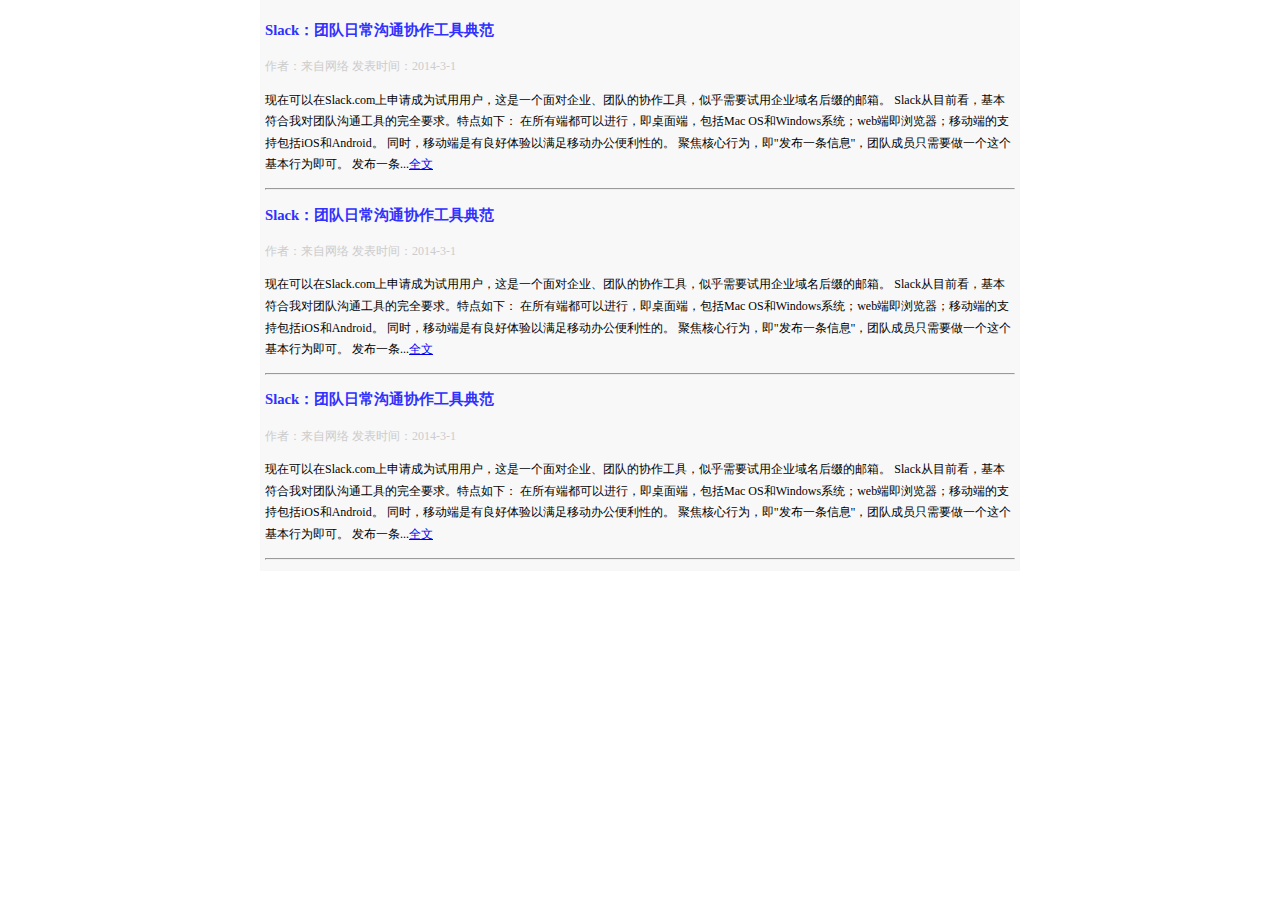
<file: New folder/展开与收起效果（源代码）/Demo4.html>
﻿<!DOCTYPE html PUBLIC "-//W3C//DTD XHTML 1.0 Transitional//EN" "http://www.w3.org/TR/xhtml1/DTD/xhtml1-transitional.dtd">
<html xmlns="http://www.w3.org/1999/xhtml">
<head>
    <meta http-equiv="Content-Type" content="text/html; charset=utf-8" />
    <title>鼠标控制动画展开</title>
    <style type="text/css">
        body
        {
            margin: 0 auto;
            padding: 0;
            font-size: 9pt;
            line-height: 180%;
        }
        
        #pn
        {
            background: #f8f8f8;
            height: auto;
            width: 750px;
            display: block;
            margin: 0 auto;
            padding: 5px;
        }
        
        
        .btn
        {
            width: 80px;
            height: 20px;
            padding: 5px 3px 5px 3px;
            text-align: center;
            text-decoration: none;
            background: #f0f0f0;
            border: 1px solid #CCC;
        }
        .content
        {
            border: 1px solid #CCC;
            display: none;
            padding: 5px;
        }
        .title
        {
            font-weight: bold;
            color: #3030FF;
            font-size:11pt;
        }
        .subtitle
        {
            color: #CCC;
        }
        .btm
        {
            text-align: right;
            height: 30px;
        }
    </style>
    <script type="text/javascript">
        var time = 300;
        var h = 40;
        function showdiv(obj) {

            //obj.parentNode.nextSibling.nextSibling.style.display = "block";
            var x = obj.parentNode.nextSibling;
            //包含众多空格作为文本节点，因此在我们使用nextSibling和previousSibling时就会出现问题。
            //因为FireFox会把文本节点误当做元素节点的兄弟节点来处理。我们可以添加nodeType来判断。
            //当上一节点或者是下一节点为文本节点时，就继续寻找，直到找到下一个元素节点。
            //  其中nodeType的值主要有以下几种：
            // 
            // 元素节点的nodeType值为1
            // 属性节点的nodeType值为2
            // 文本节点的nodeType值为3
            if (x.nodeType != 1) {
                x = x.nextSibling;
            }
            x.style.display = "block";
            obj.parentNode.style.display = "none";

        }
        function hidediv(obj) {

            obj.parentNode.parentNode.style.display = "none";
            var x = obj.parentNode.parentNode.previousSibling;
            if (x.nodeType != 1) {
                x = x.previousSibling;
            }
            x.style.display = "block";
        }
        
    </script>
</head>
<body>
    <div id="pn">
        <div>
            <p class="title">
                Slack：团队日常沟通协作工具典范</p>
            <p class="subtitle">
                作者：来自网络 发表时间：2014-3-1 </p>
            <p>
                现在可以在Slack.com上申请成为试用用户，这是一个面对企业、团队的协作工具，似乎需要试用企业域名后缀的邮箱。 Slack从目前看，基本符合我对团队沟通工具的完全要求。特点如下：
                在所有端都可以进行，即桌面端，包括Mac OS和Windows系统；web端即浏览器；移动端的支持包括iOS和Android。 同时，移动端是有良好体验以满足移动办公便利性的。
                聚焦核心行为，即"发布一条信息"，团队成员只需要做一个这个基本行为即可。 发布一条...<a onclick="showdiv(this);" href="#">全文</a>
            </p>
            <div class="content">
                <p>
                    现在可以在Slack.com上申请成为试用用户，这是一个面对企业、团队的协作工具，似乎需要试用企业域名后缀的邮箱。 Slack从目前看，基本符合我对团队沟通工具的完全要求。特点如下：</p>
                <p>
                    在所有端都可以进行，即桌面端，包括Mac OS和Windows系统；web端即浏览器；移动端的支持包括iOS和Android。</p>
                <p>
                    同时，移动端是有良好体验以满足移动办公便利性的。</p>
                <p>
                    聚焦核心行为，即“发布一条信息”，团队成员只需要做一个这个基本行为即可。</p>
                <p>
                    发布一条信息这个行为可以扩展成为该信息是一个图片或者一个文件等，以便协作更好进行，如果文件能快速预览则更好。</p>
                <p>
                    支持@方式直接和单个团队成员沟通，并且能够被其他成员看到和参与进来。</p>
                <p>
                    以#来进行快速形成话题组或者项目组。</p>
                <p>
                    良好的搜索支持。 上述虽然是Slack的特性，也是我对团队日常协作工具的要求——显然，Slack完全符合这些要求，而且产品做得很易用。这些要求其实就是我对“移动、社交、云端存储”的理解，这三个因素基本会重写很多软件和应用。</p>
                <p>
                    Slack有免费的lite版本，但收费版本似乎价格对中文用户而言略高。</p>
                <p>
                    Slack由我很喜欢的项目Flickr的创始人新公司TinySpeck创办，因此基础甚好。而且从目前看，基本上会成为一个很成功的应用，所以在产品持续发展上面应该毫无问题。</p>
                <p>
                    The post Slack：团队日常沟通协作工具典范 appeared first on 游山打猎.</p>
                <div class="btm">
                    <a href="#" class="btn" onclick="hidediv(this);">收起全文</a></div>
            </div>
        </div>
        <hr />
        <div>
            <p class="title">
                Slack：团队日常沟通协作工具典范</p>
            <p class="subtitle">
                作者：来自网络 发表时间：2014-3-1 </p>
            <p>
                现在可以在Slack.com上申请成为试用用户，这是一个面对企业、团队的协作工具，似乎需要试用企业域名后缀的邮箱。 Slack从目前看，基本符合我对团队沟通工具的完全要求。特点如下：
                在所有端都可以进行，即桌面端，包括Mac OS和Windows系统；web端即浏览器；移动端的支持包括iOS和Android。 同时，移动端是有良好体验以满足移动办公便利性的。
                聚焦核心行为，即"发布一条信息"，团队成员只需要做一个这个基本行为即可。 发布一条...<a onclick="showdiv(this);" href="#">全文</a>
            </p>
            <div class="content">
                <p>
                    现在可以在Slack.com上申请成为试用用户，这是一个面对企业、团队的协作工具，似乎需要试用企业域名后缀的邮箱。 Slack从目前看，基本符合我对团队沟通工具的完全要求。特点如下：</p>
                <p>
                    在所有端都可以进行，即桌面端，包括Mac OS和Windows系统；web端即浏览器；移动端的支持包括iOS和Android。</p>
                <p>
                    同时，移动端是有良好体验以满足移动办公便利性的。</p>
                <p>
                    聚焦核心行为，即“发布一条信息”，团队成员只需要做一个这个基本行为即可。</p>
                <p>
                    发布一条信息这个行为可以扩展成为该信息是一个图片或者一个文件等，以便协作更好进行，如果文件能快速预览则更好。</p>
                <p>
                    支持@方式直接和单个团队成员沟通，并且能够被其他成员看到和参与进来。</p>
                <p>
                    以#来进行快速形成话题组或者项目组。</p>
                <p>
                    良好的搜索支持。 上述虽然是Slack的特性，也是我对团队日常协作工具的要求——显然，Slack完全符合这些要求，而且产品做得很易用。这些要求其实就是我对“移动、社交、云端存储”的理解，这三个因素基本会重写很多软件和应用。</p>
                <p>
                    Slack有免费的lite版本，但收费版本似乎价格对中文用户而言略高。</p>
                <p>
                    Slack由我很喜欢的项目Flickr的创始人新公司TinySpeck创办，因此基础甚好。而且从目前看，基本上会成为一个很成功的应用，所以在产品持续发展上面应该毫无问题。</p>
                <p>
                    The post Slack：团队日常沟通协作工具典范 appeared first on 游山打猎.</p>
                <div class="btm">
                    <a href="#" class="btn" onclick="hidediv(this);">收起全文</a></div>
            </div>
        </div>
        <hr /><div>
            <p class="title">
                Slack：团队日常沟通协作工具典范</p>
            <p class="subtitle">
                作者：来自网络 发表时间：2014-3-1 </p>
            <p>
                现在可以在Slack.com上申请成为试用用户，这是一个面对企业、团队的协作工具，似乎需要试用企业域名后缀的邮箱。 Slack从目前看，基本符合我对团队沟通工具的完全要求。特点如下：
                在所有端都可以进行，即桌面端，包括Mac OS和Windows系统；web端即浏览器；移动端的支持包括iOS和Android。 同时，移动端是有良好体验以满足移动办公便利性的。
                聚焦核心行为，即"发布一条信息"，团队成员只需要做一个这个基本行为即可。 发布一条...<a onclick="showdiv(this);" href="#">全文</a>
            </p>
            <div class="content">
                <p>
                    现在可以在Slack.com上申请成为试用用户，这是一个面对企业、团队的协作工具，似乎需要试用企业域名后缀的邮箱。 Slack从目前看，基本符合我对团队沟通工具的完全要求。特点如下：</p>
                <p>
                    在所有端都可以进行，即桌面端，包括Mac OS和Windows系统；web端即浏览器；移动端的支持包括iOS和Android。</p>
                <p>
                    同时，移动端是有良好体验以满足移动办公便利性的。</p>
                <p>
                    聚焦核心行为，即“发布一条信息”，团队成员只需要做一个这个基本行为即可。</p>
                <p>
                    发布一条信息这个行为可以扩展成为该信息是一个图片或者一个文件等，以便协作更好进行，如果文件能快速预览则更好。</p>
                <p>
                    支持@方式直接和单个团队成员沟通，并且能够被其他成员看到和参与进来。</p>
                <p>
                    以#来进行快速形成话题组或者项目组。</p>
                <p>
                    良好的搜索支持。 上述虽然是Slack的特性，也是我对团队日常协作工具的要求——显然，Slack完全符合这些要求，而且产品做得很易用。这些要求其实就是我对“移动、社交、云端存储”的理解，这三个因素基本会重写很多软件和应用。</p>
                <p>
                    Slack有免费的lite版本，但收费版本似乎价格对中文用户而言略高。</p>
                <p>
                    Slack由我很喜欢的项目Flickr的创始人新公司TinySpeck创办，因此基础甚好。而且从目前看，基本上会成为一个很成功的应用，所以在产品持续发展上面应该毫无问题。</p>
                <p>
                    The post Slack：团队日常沟通协作工具典范 appeared first on 游山打猎.</p>
                <div class="btm">
                    <a href="#" class="btn" onclick="hidediv(this);">收起全文</a></div>
            </div>
        </div>
        <hr />
        </div>
    </div>
</body>
</html>
</file>
<file: stylesheets/stylesheet.css>
* {
  box-sizing: border-box; }

body {
  padding: 0;
  margin: 0;
  font-family: "Open Sans", "Helvetica Neue", Helvetica, Arial, sans-serif;
  font-size: 16px;
  line-height: 1.5;
  color: #606c71; }

a {
  color: #1e6bb8;
  text-decoration: none; }
  a:hover {
    text-decoration: underline; }

.btn {
  display: inline-block;
  margin-bottom: 1rem;
  color: rgba(255, 255, 255, 0.7);
  background-color: rgba(255, 255, 255, 0.08);
  border-color: rgba(255, 255, 255, 0.2);
  border-style: solid;
  border-width: 1px;
  border-radius: 0.3rem;
  transition: color 0.2s, background-color 0.2s, border-color 0.2s; }
  .btn + .btn {
    margin-left: 1rem; }

.btn:hover {
  color: rgba(255, 255, 255, 0.8);
  text-decoration: none;
  background-color: rgba(255, 255, 255, 0.2);
  border-color: rgba(255, 255, 255, 0.3); }

@media screen and (min-width: 64em) {
  .btn {
    padding: 0.75rem 1rem; } }

@media screen and (min-width: 42em) and (max-width: 64em) {
  .btn {
    padding: 0.6rem 0.9rem;
    font-size: 0.9rem; } }

@media screen and (max-width: 42em) {
  .btn {
    display: block;
    width: 100%;
    padding: 0.75rem;
    font-size: 0.9rem; }
    .btn + .btn {
      margin-top: 1rem;
      margin-left: 0; } }

.page-header {
  color: #fff;
  text-align: center;
  background-color: #159957;
  background-image: linear-gradient(120deg, #155799, #159957); }

@media screen and (min-width: 64em) {
  .page-header {
    padding: 5rem 6rem; } }

@media screen and (min-width: 42em) and (max-width: 64em) {
  .page-header {
    padding: 3rem 4rem; } }

@media screen and (max-width: 42em) {
  .page-header {
    padding: 2rem 1rem; } }

.project-name {
  margin-top: 0;
  margin-bottom: 0.1rem; }

@media screen and (min-width: 64em) {
  .project-name {
    font-size: 3.25rem; } }

@media screen and (min-width: 42em) and (max-width: 64em) {
  .project-name {
    font-size: 2.25rem; } }

@media screen and (max-width: 42em) {
  .project-name {
    font-size: 1.75rem; } }

.project-tagline {
  margin-bottom: 2rem;
  font-weight: normal;
  opacity: 0.7; }

@media screen and (min-width: 64em) {
  .project-tagline {
    font-size: 1.25rem; } }

@media screen and (min-width: 42em) and (max-width: 64em) {
  .project-tagline {
    font-size: 1.15rem; } }

@media screen and (max-width: 42em) {
  .project-tagline {
    font-size: 1rem; } }

.main-content :first-child {
  margin-top: 0; }
.main-content img {
  max-width: 100%; }
.main-content h1, .main-content h2, .main-content h3, .main-content h4, .main-content h5, .main-content h6 {
  margin-top: 2rem;
  margin-bottom: 1rem;
  font-weight: normal;
  color: #159957; }
.main-content p {
  margin-bottom: 1em; }
.main-content code {
  padding: 2px 4px;
  font-family: Consolas, "Liberation Mono", Menlo, Courier, monospace;
  font-size: 0.9rem;
  color: #383e41;
  background-color: #f3f6fa;
  border-radius: 0.3rem; }
.main-content pre {
  padding: 0.8rem;
  margin-top: 0;
  margin-bottom: 1rem;
  font: 1rem Consolas, "Liberation Mono", Menlo, Courier, monospace;
  color: #567482;
  word-wrap: normal;
  background-color: #f3f6fa;
  border: solid 1px #dce6f0;
  border-radius: 0.3rem; }
  .main-content pre > code {
    padding: 0;
    margin: 0;
    font-size: 0.9rem;
    color: #567482;
    word-break: normal;
    white-space: pre;
    background: transparent;
    border: 0; }
.main-content .highlight {
  margin-bottom: 1rem; }
  .main-content .highlight pre {
    margin-bottom: 0;
    word-break: normal; }
.main-content .highlight pre, .main-content pre {
  padding: 0.8rem;
  overflow: auto;
  font-size: 0.9rem;
  line-height: 1.45;
  border-radius: 0.3rem; }
.main-content pre code, .main-content pre tt {
  display: inline;
  max-width: initial;
  padding: 0;
  margin: 0;
  overflow: initial;
  line-height: inherit;
  word-wrap: normal;
  background-color: transparent;
  border: 0; }
  .main-content pre code:before, .main-content pre code:after, .main-content pre tt:before, .main-content pre tt:after {
    content: normal; }
.main-content ul, .main-content ol {
  margin-top: 0; }
.main-content blockquote {
  padding: 0 1rem;
  margin-left: 0;
  color: #819198;
  border-left: 0.3rem solid #dce6f0; }
  .main-content blockquote > :first-child {
    margin-top: 0; }
  .main-content blockquote > :last-child {
    margin-bottom: 0; }
.main-content table {
  display: block;
  width: 100%;
  overflow: auto;
  word-break: normal;
  word-break: keep-all; }
  .main-content table th {
    font-weight: bold; }
  .main-content table th, .main-content table td {
    padding: 0.5rem 1rem;
    border: 1px solid #e9ebec; }
.main-content dl {
  padding: 0; }
  .main-content dl dt {
    padding: 0;
    margin-top: 1rem;
    font-size: 1rem;
    font-weight: bold; }
  .main-content dl dd {
    padding: 0;
    margin-bottom: 1rem; }
.main-content hr {
  height: 2px;
  padding: 0;
  margin: 1rem 0;
  background-color: #eff0f1;
  border: 0; }

@media screen and (min-width: 64em) {
  .main-content {
    max-width: 64rem;
    padding: 2rem 6rem;
    margin: 0 auto;
    font-size: 1.1rem; } }

@media screen and (min-width: 42em) and (max-width: 64em) {
  .main-content {
    padding: 2rem 4rem;
    font-size: 1.1rem; } }

@media screen and (max-width: 42em) {
  .main-content {
    padding: 2rem 1rem;
    font-size: 1rem; } }

.site-footer {
  padding-top: 2rem;
  margin-top: 2rem;
  border-top: solid 1px #eff0f1; }

.site-footer-owner {
  display: block;
  font-weight: bold; }

.site-footer-credits {
  color: #819198; }

@media screen and (min-width: 64em) {
  .site-footer {
    font-size: 1rem; } }

@media screen and (min-width: 42em) and (max-width: 64em) {
  .site-footer {
    font-size: 1rem; } }

@media screen and (max-width: 42em) {
  .site-footer {
    font-size: 0.9rem; } }
</file>
<file: stylesheets/github-light.css>
/*
The MIT License (MIT)

Copyright (c) 2016 GitHub, Inc.

Permission is hereby granted, free of charge, to any person obtaining a copy
of this software and associated documentation files (the "Software"), to deal
in the Software without restriction, including without limitation the rights
to use, copy, modify, merge, publish, distribute, sublicense, and/or sell
copies of the Software, and to permit persons to whom the Software is
furnished to do so, subject to the following conditions:

The above copyright notice and this permission notice shall be included in all
copies or substantial portions of the Software.

THE SOFTWARE IS PROVIDED "AS IS", WITHOUT WARRANTY OF ANY KIND, EXPRESS OR
IMPLIED, INCLUDING BUT NOT LIMITED TO THE WARRANTIES OF MERCHANTABILITY,
FITNESS FOR A PARTICULAR PURPOSE AND NONINFRINGEMENT. IN NO EVENT SHALL THE
AUTHORS OR COPYRIGHT HOLDERS BE LIABLE FOR ANY CLAIM, DAMAGES OR OTHER
LIABILITY, WHETHER IN AN ACTION OF CONTRACT, TORT OR OTHERWISE, ARISING FROM,
OUT OF OR IN CONNECTION WITH THE SOFTWARE OR THE USE OR OTHER DEALINGS IN THE
SOFTWARE.

*/

.pl-c /* comment */ {
  color: #969896;
}

.pl-c1 /* constant, variable.other.constant, support, meta.property-name, support.constant, support.variable, meta.module-reference, markup.raw, meta.diff.header */,
.pl-s .pl-v /* string variable */ {
  color: #0086b3;
}

.pl-e /* entity */,
.pl-en /* entity.name */ {
  color: #795da3;
}

.pl-smi /* variable.parameter.function, storage.modifier.package, storage.modifier.import, storage.type.java, variable.other */,
.pl-s .pl-s1 /* string source */ {
  color: #333;
}

.pl-ent /* entity.name.tag */ {
  color: #63a35c;
}

.pl-k /* keyword, storage, storage.type */ {
  color: #a71d5d;
}

.pl-s /* string */,
.pl-pds /* punctuation.definition.string, string.regexp.character-class */,
.pl-s .pl-pse .pl-s1 /* string punctuation.section.embedded source */,
.pl-sr /* string.regexp */,
.pl-sr .pl-cce /* string.regexp constant.character.escape */,
.pl-sr .pl-sre /* string.regexp source.ruby.embedded */,
.pl-sr .pl-sra /* string.regexp string.regexp.arbitrary-repitition */ {
  color: #183691;
}

.pl-v /* variable */ {
  color: #ed6a43;
}

.pl-id /* invalid.deprecated */ {
  color: #b52a1d;
}

.pl-ii /* invalid.illegal */ {
  color: #f8f8f8;
  background-color: #b52a1d;
}

.pl-sr .pl-cce /* string.regexp constant.character.escape */ {
  font-weight: bold;
  color: #63a35c;
}

.pl-ml /* markup.list */ {
  color: #693a17;
}

.pl-mh /* markup.heading */,
.pl-mh .pl-en /* markup.heading entity.name */,
.pl-ms /* meta.separator */ {
  font-weight: bold;
  color: #1d3e81;
}

.pl-mq /* markup.quote */ {
  color: #008080;
}

.pl-mi /* markup.italic */ {
  font-style: italic;
  color: #333;
}

.pl-mb /* markup.bold */ {
  font-weight: bold;
  color: #333;
}

.pl-md /* markup.deleted, meta.diff.header.from-file */ {
  color: #bd2c00;
  background-color: #ffecec;
}

.pl-mi1 /* markup.inserted, meta.diff.header.to-file */ {
  color: #55a532;
  background-color: #eaffea;
}

.pl-mdr /* meta.diff.range */ {
  font-weight: bold;
  color: #795da3;
}

.pl-mo /* meta.output */ {
  color: #1d3e81;
}
</file>
<file: DataStructure/css/001.css>
*{
	margin:0;
	padding:0;
}
body{
	margin:0;
	padding:0;
	font-size: 16px;
	color: #ffffff;
}
.d_header{
	/*position: fixed;*/
	width: 100%;
	height: 10%;
	background-color: #000000;
    top: 0;
    font-size: 3rem;
}
.d_header img{
	width: 72px;
	height: 72px;
	border-radius: 36px;
	border: 1px solid red;
}
.d_header span{
	top: -10px;
}
.d_footer{
	/*position: fixed;*/
	width: 100%;
	height: 10%;
	background-color: #000000;
	margin: 0;
    padding: 0;
    bottom: 0;
}
.d_body{
	width: 100%;
	/*height: 80%;*/
	padding: 0;
	margin: 0;
	border: 1px solid red;
	background-color: #abcedf;
}
</file>
